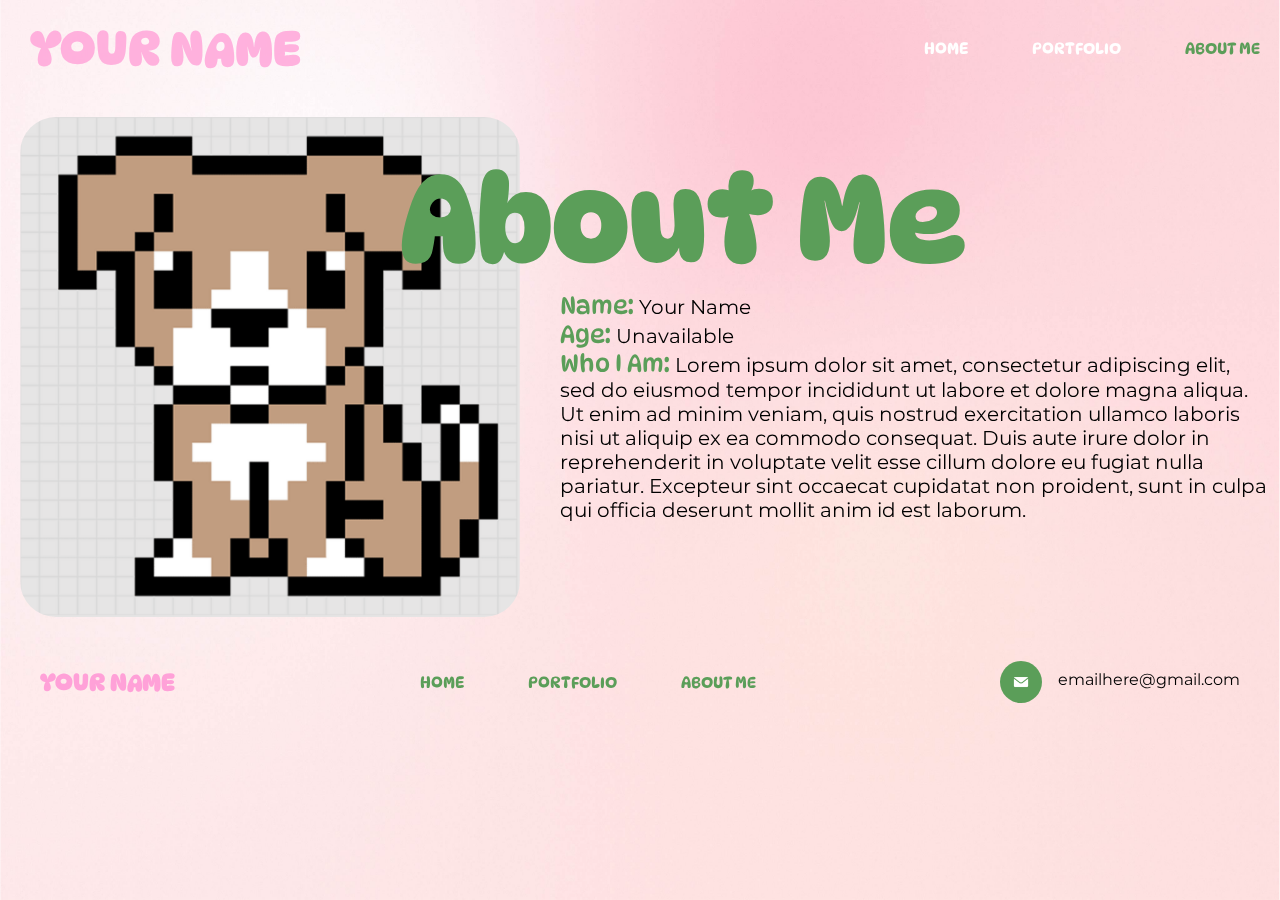
<file: about.html>
<!DOCTYPE html>
<html lang="en">

<head>
    <meta charset="UTF-8">
    <meta name="viewport" content="width=device-width, initial-scale=1.0">
    <link rel="icon" type="image/png" href="/logo_green.png" />
    <link rel="stylesheet" type="text/css" href="css/style.css" />
    <title>About</title>
</head>

<body>
    <header>
        <img src="assets/background.png" class="bg">
        <div id="page-wrap"></div>
        <nav class="header__nav">
            <div class="header__logo">
                <h4 data-aos="fade-down">
                    <a href="index.html">Your Name</a>
                </h4>
            </div>
            <ul class="header__menu" id="nav" data-aos="fade-down">
                <li>
                    <a href="index.html">Home</a>
                </li>
                <li>
                    <a href="portfolio.html">Portfolio</a>
                </li>
                <li class="active">
                    <a href="about.html">About Me</a>
                </li>
            </ul>
            <ul class="header__menu-mobile" data-aos="fade-down">
                <li>
                    <img src="assets/menu.svg" alt="search" />
                </li>
            </ul>
        </nav>
    </header>

    <section class="about">
        <div class="profile">
            <div id="head">
                <img src="assets/placeholder1.png" alt="headshot" />
            </div>
        </div>
        <div class="icons">
            <!-- <img id="logo" src="/logo_green.png" alt="logo" /> -->
            <h1>About Me</h1>
            <p><span class="desc">Name:</span> Your Name</p>
            <p><span class="desc">Age:</span> Unavailable</p>
            <p><span class="desc">Who I Am:</span> Lorem ipsum dolor sit amet, consectetur adipiscing elit, sed do
                eiusmod tempor incididunt ut labore et dolore magna aliqua. Ut enim ad minim veniam, quis nostrud
                exercitation ullamco laboris nisi ut aliquip ex ea commodo consequat. Duis aute irure dolor in
                reprehenderit in voluptate velit esse cillum dolore eu fugiat nulla pariatur. Excepteur sint occaecat
                cupidatat non proident, sunt in culpa qui officia deserunt mollit anim id est laborum.</p>
        </div>

    </section>

    <footer class="footer flex-between">
        <h3 class="footer__logo">
            Your Name
        </h3>

        <ul class="footer__nav">
            <li><a href="index.html">Home</a></li>
            <li><a href="portfolio.html">Portfolio</a></li>
            <li><a href="about.html">About Me</a></li>
        </ul>

        <ul class="footer__social">
            <a href="mailto:emailhere24@gmail.com">
                <li class="flex-center">
                    <img src="assets/email.png" alt="email" />
                </li>
            </a>
            <p id="email-text">emailhere@gmail.com</p>
        </ul>
    </footer>
    <script src="js/script.js" type="module"></script>
</body>

</html>
</file>
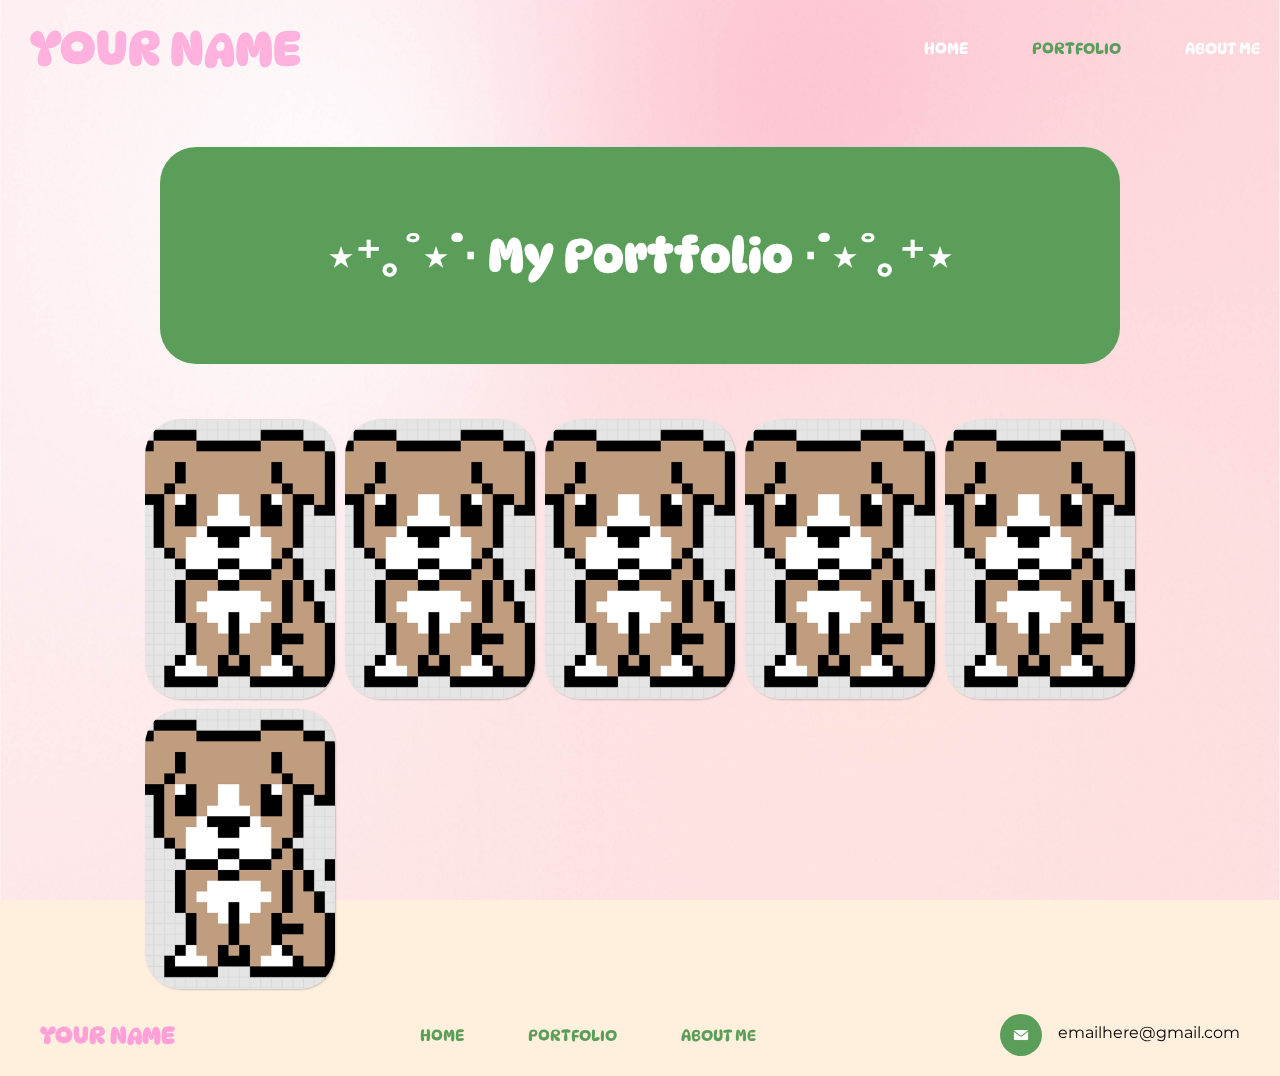
<file: portfolio.html>
<!DOCTYPE html>
<html lang="en">

<head>
    <meta charset="UTF-8">
    <meta name="viewport" content="width=device-width, initial-scale=1.0">
    <link rel="icon" type="image/png" href="/logo_green.png" />
    <link rel="stylesheet" type="text/css" href="css/style.css" />
    <title>Portfolio</title>
</head>

<body>
    <header>
        <img src="assets/background.png" class="bg">
        <div id="page-wrap"></div>
        <nav class="header__nav">
            <div class="header__logo">
                <h4 data-aos="fade-down">
                    <a href="index.html">Your Name</a>
                </h4>
            </div>
            <ul class="header__menu" id="nav" data-aos="fade-down">
                <li>
                    <a href="index.html">Home</a>
                </li>
                <li class="active">
                    <a href="portfolio.html">Portfolio</a>
                </li>
                <li>
                    <a href="about.html">About Me</a>
                </li>
            </ul>
            <ul class="header__menu-mobile" data-aos="fade-down">
                <li>
                    <img src="assets/menu.svg" alt="search" />
                </li>
            </ul>
        </nav>
    </header>

    <section class="art">

        <div id="container">
            <div class="top">
                <h1>⋆⁺｡˚⋆˙‧ My Portfolio ‧˙⋆˚｡⁺⋆</h1>
            </div>

            <!--- Art 1 --->
            <div class="box" title="Art1">
                <div class="sub">
                    <img src="/assets/placeholder1.png">
                    <div id="title">Art 1 </br><span class="yr">(2020)</span>
                    </div>
                </div>
            </div>
            <!--- Art 2 --->
            <div class="box" title="Art2">
                <div class="sub">
                    <img src="/assets/placeholder1.png">
                    <div id="title">Art 2 </br><span class="yr">(2020)</span>
                    </div>
                </div>
            </div>
            <!--- Art 3 --->
            <div class="box" title="Art3">
                <div class="sub">
                    <img src="/assets/placeholder1.png">
                    <div id="title">Art 3 </br><span class="yr">(2020)</span>
                    </div>
                </div>
            </div>
            <!--- Art 4 --->
            <div class="box" title="Art4">
                <div class="sub">
                    <img src="/assets/placeholder1.png">
                    <div id="title">Art 4 </br><span class="yr">(2020)</span>
                    </div>
                </div>
            </div>
            <!--- Art 5 --->
            <div class="box" title="Art5">
                <div class="sub">
                    <img src="/assets/placeholder1.png">
                    <div id="title">Art 5 </br><span class="yr">(2020)</span>
                    </div>
                </div>
            </div>
            <!--- Art 6 --->
            <div class="box" title="Art6">
                <div class="sub">
                    <img src="/assets/placeholder1.png">
                    <div id="title">Art 6 </br><span class="yr">(2020)</span>
                    </div>
                </div>
            </div>
            <!--- End --->
        </div>

    </section>

    <footer class="footer flex-between">
        <h3 class="footer__logo">
            Your Name
        </h3>

        <ul class="footer__nav">
            <li><a href="index.html">Home</a></li>
            <li><a href="portfolio.html">Portfolio</a></li>
            <li><a href="about.html">About Me</a></li>
        </ul>

        <ul class="footer__social">
            <a href="mailto:emailhere@gmail.com">
                <li class="flex-center">
                    <img src="assets/email.png" alt="email" />
                </li>
            </a>
            <p id="email-text">emailhere@gmail.com</p>
        </ul>
    </footer>
    <script src="js/script.js" type="module"></script>
</body>

</html>
</file>
<file: css/style.css>
@import url('https://fonts.googleapis.com/css2?family=DynaPuff:wght@400..700&family=Montserrat:ital,wght@0,100..900;1,100..900&display=swap&family=Gamja+Flower&family=Moirai+One&display=swap');

@import url("sections/header.css");
@import url("sections/hero.css");
@import url("sections/about.css");
@import url("sections/portfolio.css");
@import url("sections/footer.css");

:root {
  --dynapuff: "DynaPuff", serif;
  --moirai-one-regular: "Moirai One", serif;
  --gamja-flower-regular: "Gamja Flower", serif;
  --montserrat: "Montserrat", serif;

  --pink: #ffa1d8;
  --green: #5b9e59;

  --black: #000000;
  --white: #fff;
  --cream: #fff0de;
}

* {
  margin: 0;
  padding: 0;
  box-sizing: border-box;
  scroll-behavior: smooth;
}

body {
  max-width: 1280px;
  margin: 0 auto;
  background-color: var(--cream);
}

img.bg {
  min-height: 100%;
  min-width: 1024px;
  width: 100%;
  height: auto;
  position: fixed;
  top: 0;
  left: 0;
  z-index: -2;
}

@media screen and (max-width: 1024px) {
  img.bg {
    left: 50%;
    margin-left: -512px;
  }
}

a {
  text-decoration: none;
  color: inherit;
}


.flex-center {
  display: flex;
  justify-content: center;
  align-items: center;
}

.flex-between {
  display: flex;
  justify-content: space-between;
  align-items: center;
}
</file>
